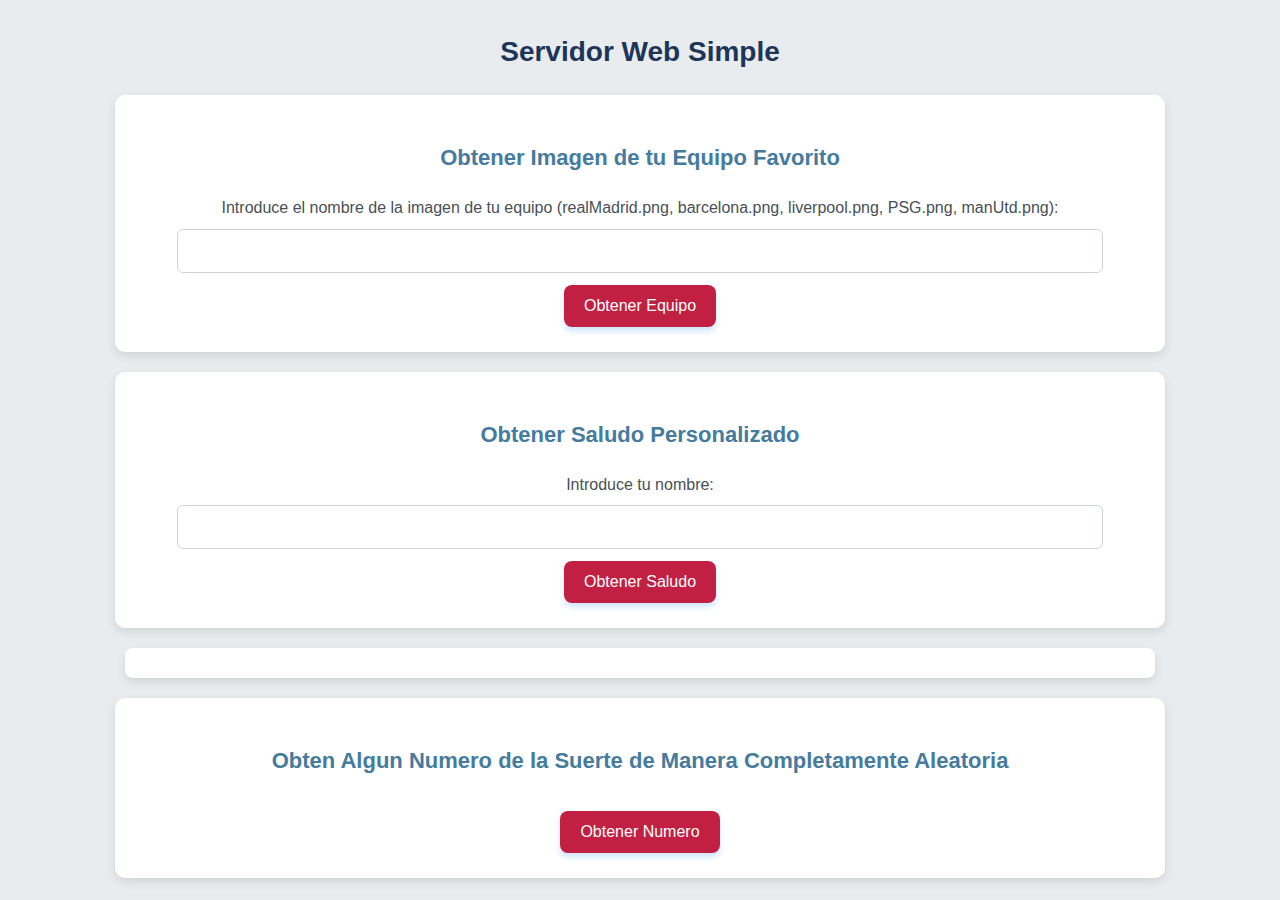
<file: src/main/resources/web/index.html>
<!DOCTYPE html>
<html lang="es">
<head>
  <meta charset="UTF-8">
  <meta name="viewport" content="width=device-width, initial-scale=1.0">
  <title>Servidor Web Simple</title>
  <link rel="stylesheet" href="styles.css">
</head>
<body>
<h1>Servidor Web Simple</h1>

<form id="imageForm">
  <h2>Obtener Imagen de tu Equipo Favorito</h2>
  <label for="imageName">Introduce el nombre de la imagen de tu equipo (realMadrid.png, barcelona.png, liverpool.png, PSG.png, manUtd.png):</label>
  <input type="text" id="imageName" name="imageName" required>
  <button type="submit">Obtener Equipo</button>
  <br>
  <img id="resultImage" alt="La imagen aparecerá aquí" style="display: none; width: 300px;">
</form>

<form id="getForm">
  <h2>Obtener Saludo Personalizado</h2>
  <label for="name">Introduce tu nombre:</label>
  <input type="text" id="name" name="name" required>
  <button type="submit">Obtener Saludo</button>
</form>
<div id="response" style="font-weight: bold; margin-top: 10px; text-align: center;"></div>

<form id="randomForm">
  <h2>Obten Algun Numero de la Suerte de Manera Completamente Aleatoria</h2>
  <button type="submit">Obtener Numero</button>
</form>
<div id="number" style="font-weight: bold; margin-top: 10px; text-align: center;"></div>

<script src="script.js"></script>
</body>
</html>
</file>
<file: src/main/resources/web/styles.css>
/* Estilos globales */
body {
    font-family: "Poppins", Arial, sans-serif;
    margin: 0;
    padding: 0;
    background-color: #e9ecef;
    color: #212529;
    line-height: 1.6;
}

/* Encabezados */
h1 {
    text-align: center;
    color: #1d3557;
    margin-top: 30px;
    font-size: 28px;
    font-weight: 600;
}

h2 {
    text-align: center;
    color: #457b9d;
    margin: 20px 0;
    font-size: 22px;
}

/* Botones */
button {
    background-color: #007bff;
    color: white;
    border: none;
    padding: 12px 20px;
    font-size: 16px;
    font-weight: 500;
    border-radius: 8px;
    cursor: pointer;
    transition: all 0.3s ease-in-out;
    box-shadow: 0 4px 6px rgba(0, 123, 255, 0.2);
}

button:hover {
    background-color: #0056b3;
    transform: scale(1.05);
}

/* Contenedores de respuesta */
#response,
#postResponse{
    text-align: center;
    font-weight: 500;
    font-size: 18px;
    color: #333;
    margin: 20px auto;
    padding: 15px;
    max-width: 1000px;
    background-color: #fff;
    border-radius: 8px;
    box-shadow: 0 4px 8px rgba(0, 0, 0, 0.1);
}

/* Formularios */
form {
    background-color: white;
    border-radius: 10px;
    padding: 25px;
    box-shadow: 0 4px 10px rgba(0, 0, 0, 0.1);
    max-width: 1000px;
    margin: 20px auto;
    text-align: center;
}

label {
    display: block;
    margin-bottom: 8px;
    font-size: 16px;
    font-weight: 500;
    color: #495057;
}

/* Inputs */
input[type="text"] {
    width: 90%;
    padding: 12px;
    font-size: 16px;
    border: 1px solid #ced4da;
    border-radius: 6px;
    outline: none;
    transition: border-color 0.3s;
}

input[type="text"]:focus {
    border-color: #007bff;
}

/* Botón dentro de formularios */
button[type="submit"] {
    background-color: #c22042;
    margin-top: 12px;
}

button[type="submit"]:hover {
    background-color: #c22042;
}

/* Imágenes */
img {
    display: block;
    max-width: 100%;
    height: auto;
    margin: 20px auto;
    border-radius: 8px;
    box-shadow: 0 2px 6px rgba(0, 0, 0, 0.15);
}
</file>
